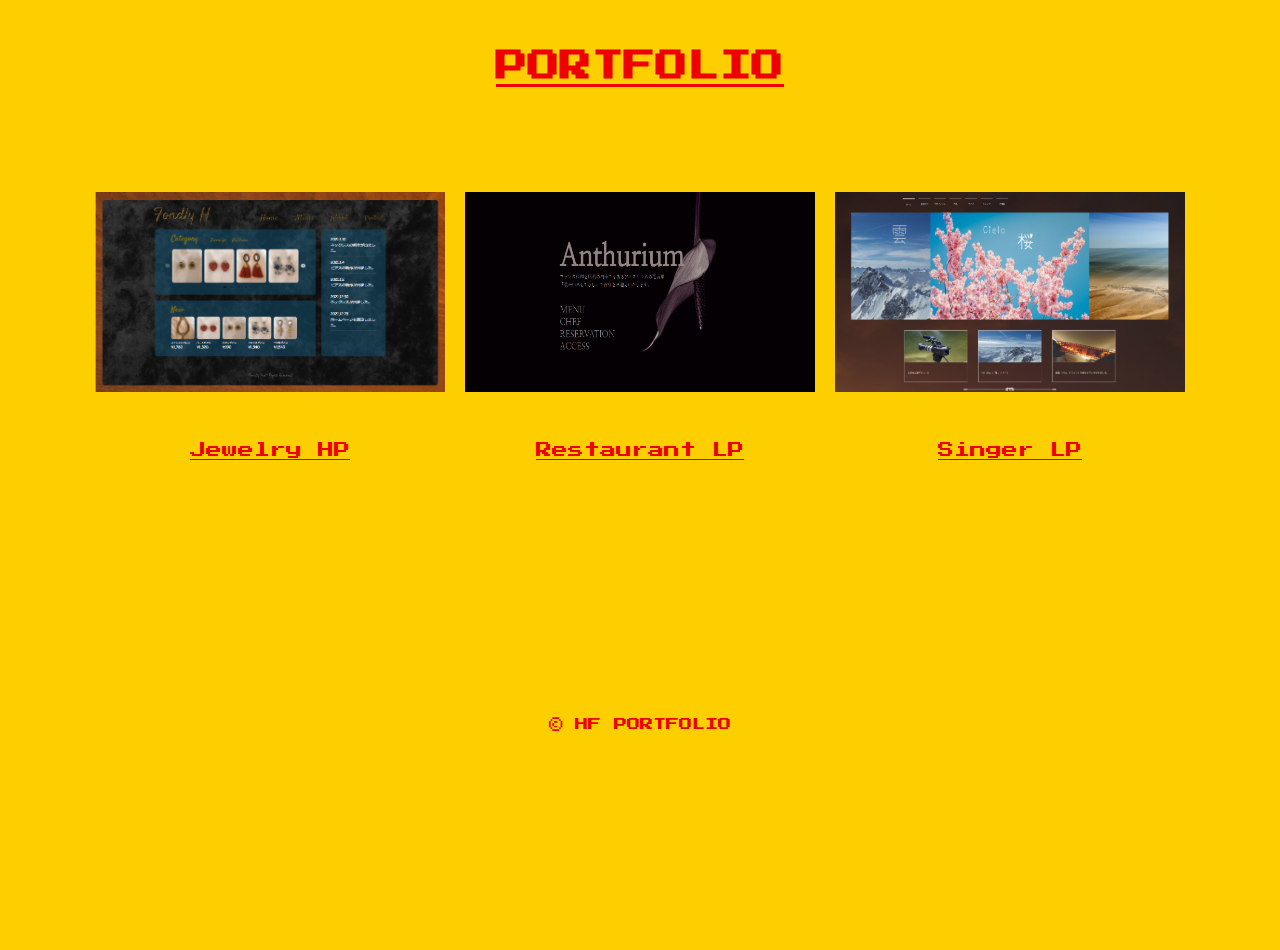
<file: index.html>
<!DOCTYPE html>
<html lang="ja">
<head>
    <meta charset="UTF-8">
    <meta http-equiv="X-UA-Compatible" content="IE=edge">
    <meta name="viewport" content="width=device-width, initial-scale=1.0">
    <link rel="preconnect" href="https://fonts.googleapis.com">
    <link rel="preconnect" href="https://fonts.gstatic.com" crossorigin>
    <link href="https://fonts.googleapis.com/css2?family=Press+Start+2P&display=swap" rel="stylesheet">
    <link rel="stylesheet" href="style.css">
    <title>PORTFOLIO</title>
</head>
<header>
    <a href="index.html"><h1>PORTFOLIO</h1></a>
</header>
<body>
    <main>
        <div class="contents">
            <div class="detail">
                <a href="fondlyh/index.html"><img src="images/fondlyhtop.png" alt=""><p>Jewelry HP</p></a>
            </div>  
            <div class="detail">
                <a href="anthurium/index.html"><img src="images/anthuriumtop.png" alt=""><p>Restaurant LP</p></a>
            </div>
            <div class="detail">
                <a href="cielo/index.html"><img src="images/cielotop.png" alt=""><p>Singer LP</p></a>
            </div>
        </div>
    </main>
<footer>
    <small><p>&copy; HF PORTFOLIO</p></small>
</footer>
</body>
</html>
</file>
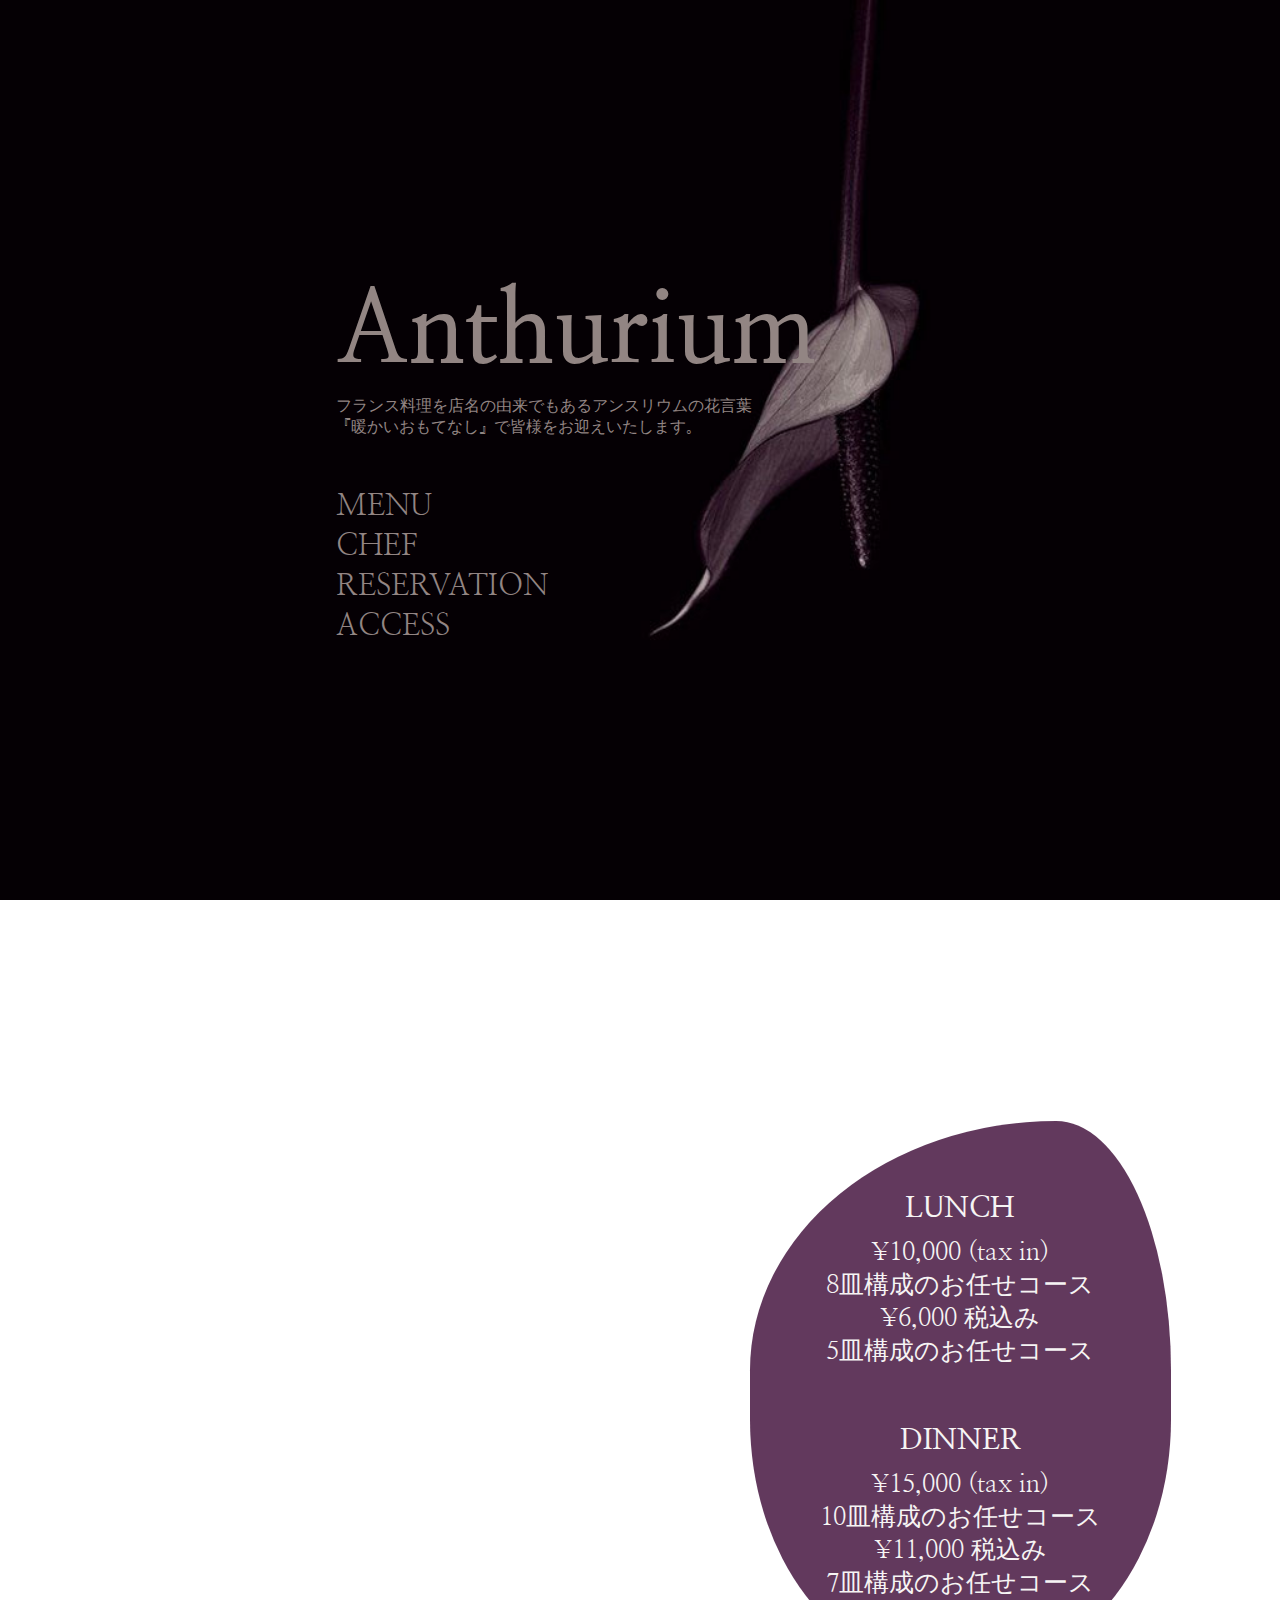
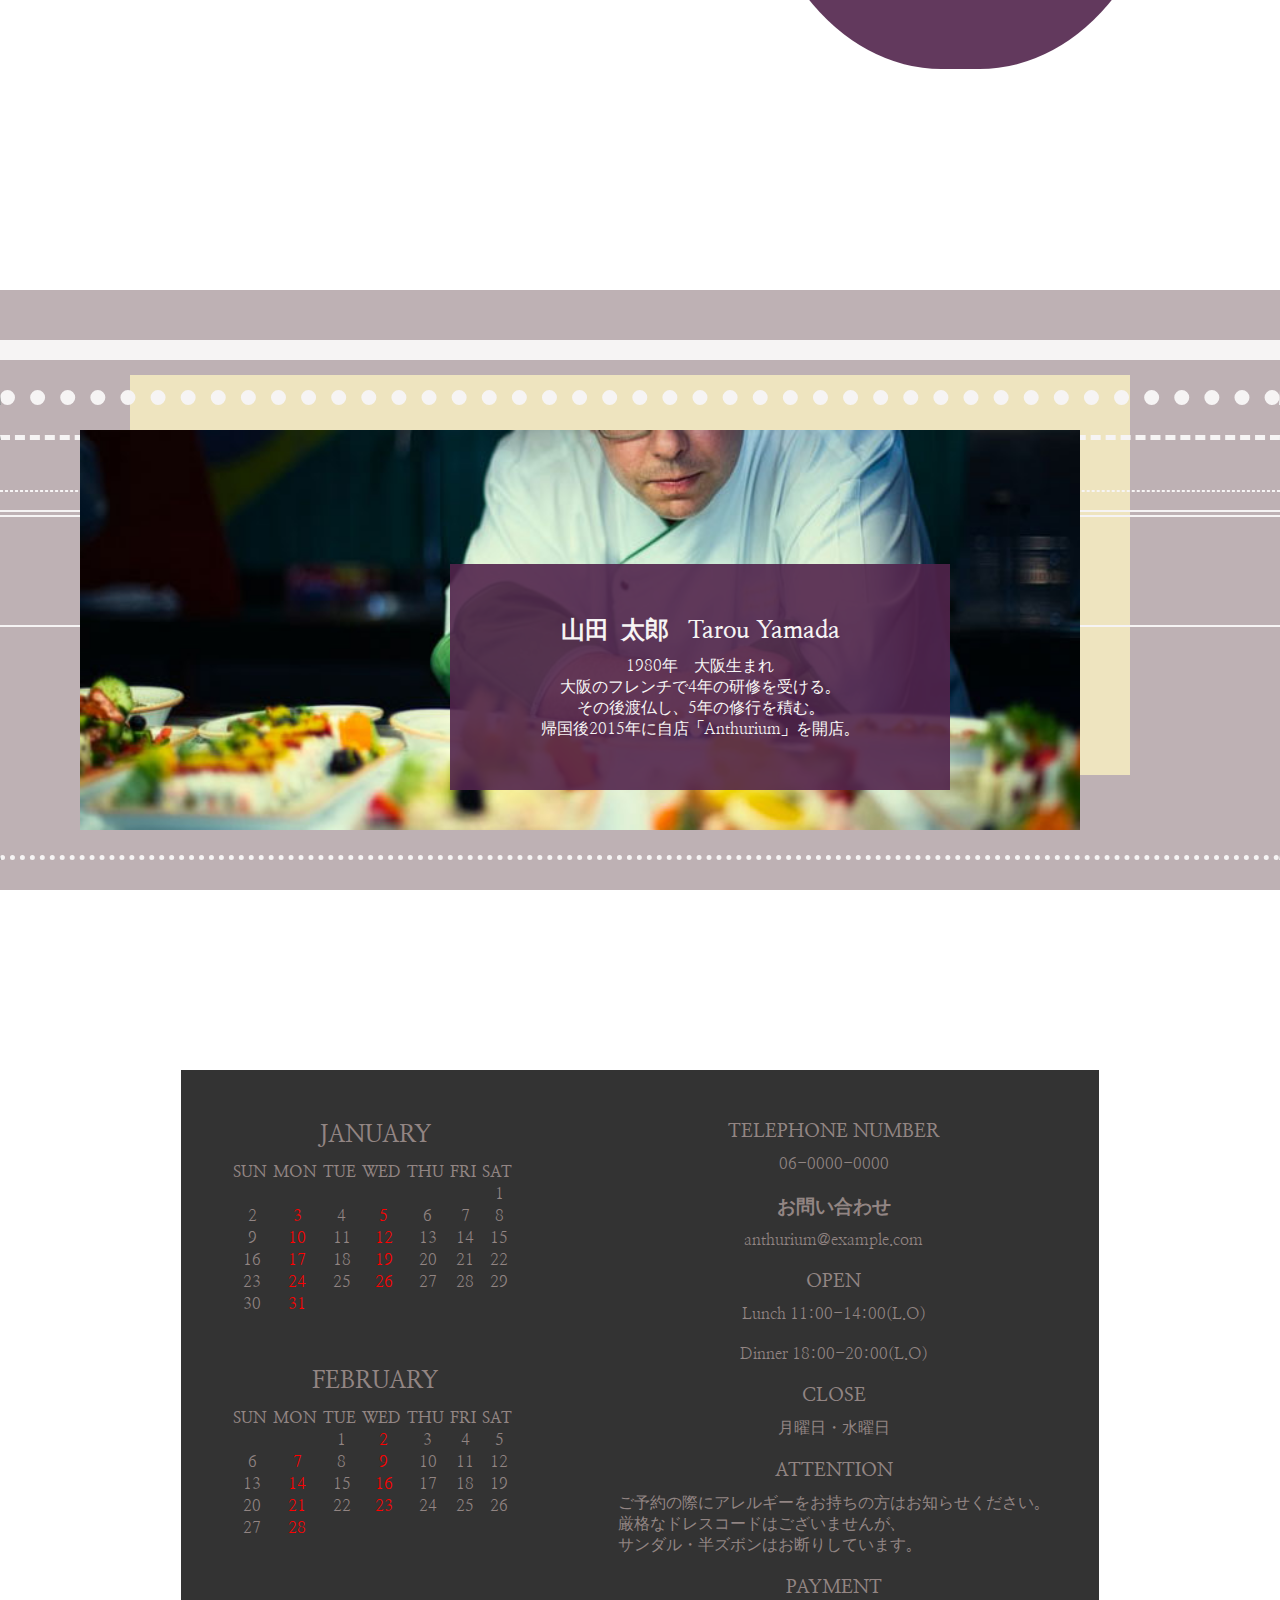
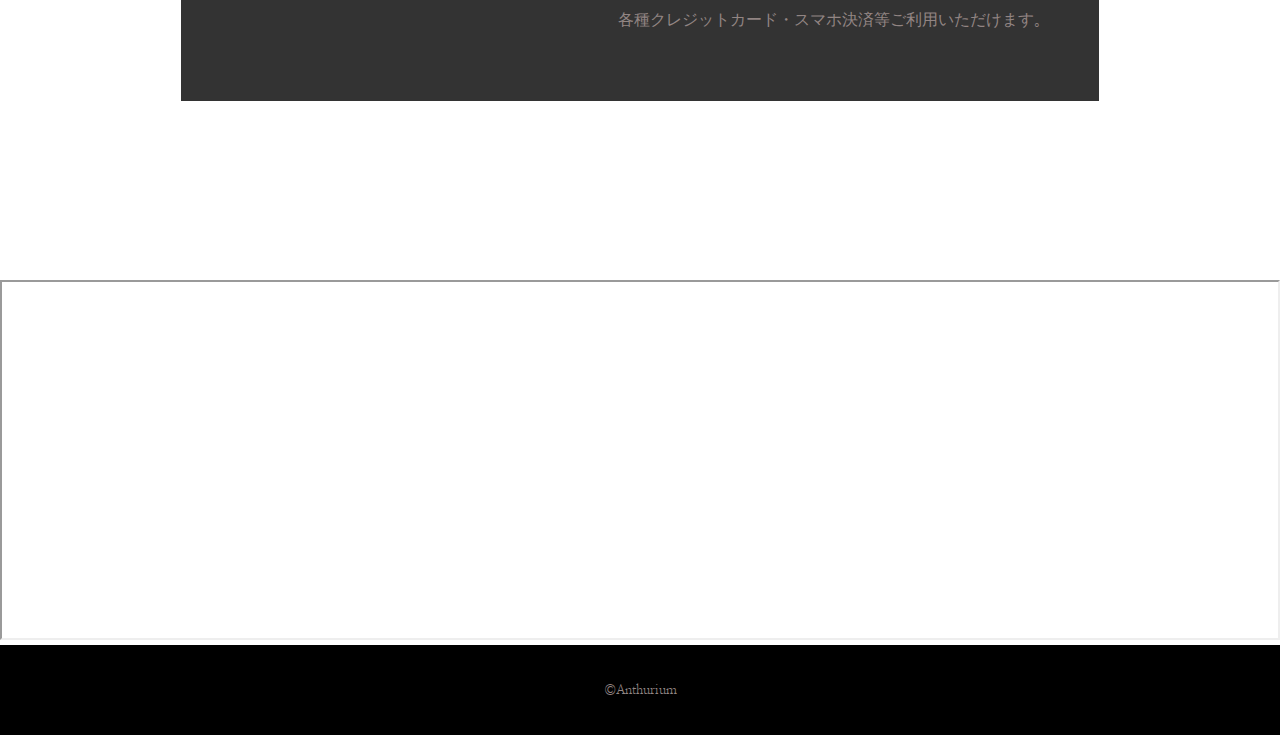
<file: anthurium/index.html>
<!DOCTYPE html>
<html lang="ja">
<head>
    <meta charset="UTF-8">
    <meta http-equiv="X-UA-Compatible" content="IE=edge">
    <meta name="viewport" content="width=device-width, initial-scale=1.0">
	<link rel="preconnect" href="https://fonts.googleapis.com">
	<link rel="preconnect" href="https://fonts.gstatic.com" crossorigin>
	<link href="https://fonts.googleapis.com/css2?family=Nanum+Myeongjo&display=swap" rel="stylesheet">	
	<link rel="stylesheet" href="https://use.fontawesome.com/releases/v5.6.4/css/all.css">
	<script src="jquery-3.6.0.min.js"></script>
    <link rel="stylesheet" href="style.css">
	<link rel="icon" href="favicon.ico">
    <title>フランス料理レストラン|Anthurium</title>
</head>
<body>
    <main>
        <div class="parallax_content home">
			<div class="home_content">
				<h1>Anthurium</h1>
				<p>フランス料理を店名の由来でもあるアンスリウムの花言葉<br>『暖かいおもてなし』で皆様をお迎えいたします。</p>
				<nav>
					<ul>
						<a href="#menu"><li>MENU</li></a>
						<a href="#chef"><li>CHEF</li></a>
						<a href="#reservation"><li>RESERVATION</li></a>
						<a href="#map"><li>ACCESS</li></a>
					</ul>
				</nav>
			</div>
        </div>
		<div class="parallax_content" id="menu">
			<div class="menu_content">
				<div class="lunch">
					<h3>LUNCH</h3>
					<p>&yen;10,000&nbsp;(tax&nbsp;in)<br>8皿構成のお任せコース</p>
					<p>&yen;6,000&nbsp;税込み<br>5皿構成のお任せコース</p>
				</div>
				<div class="dinner">
					<h3>DINNER</h3>
					<p>&yen;15,000&nbsp;(tax&nbsp;in)<br>10皿構成のお任せコース</p>
					<p>&yen;11,000&nbsp;税込み<br>7皿構成のお任せコース</p>
				</div>
			</div>
		</div>
		<div class="parallax_content" id="chef">
			<div class="color"></div>
			<hr class="border1">
			<hr class="border2">
			<hr class="border3">
			<hr class="border4">
			<hr class="border5">
			<hr class="border6">
			<hr class="border7">
			<hr class="border8">
			<div class="chef_pic">
				<img src="images/chef.jpg" alt="">
			</div>
			<div class="chef_about">
				<h2>山田&ensp;太郎 &ensp;Tarou&nbsp;Yamada</h2>
					<p class="chef_text">1980年&ensp;&ensp;大阪生まれ<br>
					大阪のフレンチで4年の研修を受ける。<br>
					その後渡仏し、5年の修行を積む。<br>
					帰国後2015年に自店「Anthurium」を開店。
				</p>
			</div>
		</div>
		<div class="parallax_content" id="reservation">
			<div class="reservation_content">
				<div class="calender">
					<div class="jan">
						<h2>JANUARY</h2>
						<table>
							<tr>
								<th>SUN&nbsp;</th>
								<th>MON&nbsp;</th>
								<th>TUE&nbsp;</th>
								<th>WED&nbsp;</th>
								<th>THU&nbsp;</th>
								<th>FRI&nbsp;</th>
								<th>SAT&nbsp;</th>
							</tr>
							<tr>
								<td></td>
								<td></td>
								<td></td>
								<td></td>
								<td></td>
								<td></td>
								<td>1</td>
							</tr>
							<tr>
								<td>2</td>
								<td><span>3</span></td>
								<td>4</td>
								<td><span>5</span></td>
								<td>6</td>
								<td>7</td>
								<td>8</td>
							</tr>
							<tr>
								<td>9</td>
								<td><span>10</span></td>
								<td>11</td>
								<td><span>12</span></td>
								<td>13</td>
								<td>14</td>
								<td>15</td>
							</tr>
							<tr>
								<td>16</td>
								<td><span>17</span></td>
								<td>18</td>
								<td><span>19</span></td>
								<td>20</td>
								<td>21</td>
								<td>22</td>
							</tr>
							<tr>
								<td>23</td>
								<td><span>24</span></td>
								<td>25</td>
								<td><span>26</span></td>
								<td>27</td>
								<td>28</td>
								<td>29</td>
							</tr>
							<tr>
								<td>30</td>
								<td><span>31</span></td>
								<td></td>
								<td></td>
								<td></td>
								<td></td>
								<td></td>
							</tr>
						</table>
					</div>
					<div class="feb">
						<h2>FEBRUARY</h2>
						<table>
							<tr>
								<th>SUN&nbsp;</th>
								<th>MON&nbsp;</th>
								<th>TUE&nbsp;</th>
								<th>WED&nbsp;</th>
								<th>THU&nbsp;</th>
								<th>FRI&nbsp;</th>
								<th>SAT&nbsp;</th>
							</tr>
							<tr>
								<td></td>
								<td></td>
								<td>1</td>
								<td><span>2</span></td>
								<td>3</td>
								<td>4</td>
								<td>5</td>
							</tr>
							<tr>
								<td>6</td>
								<td><span>7</span></td>
								<td>8</td>
								<td><span>9</span></td>
								<td>10</td>
								<td>11</td>
								<td>12</td>
							</tr>
							<tr>
								<td>13</td>
								<td><span>14</span></td>
								<td>15</td>
								<td><span>16</span></td>
								<td>17</td>
								<td>18</td>
								<td>19</td>
							</tr>
							<tr>
								<td>20</td>
								<td><span>21</span></td>
								<td>22</td>
								<td><span>23</span></td>
								<td>24</td>
								<td>25</td>
								<td>26</td>
							</tr>
							<tr>
								<td>27</td>
								<td><span>28</span></td>
								<td></td>
								<td></td>
								<td></td>
								<td></td>
								<td></td>
							</tr>
						</table>
					</div>		
				</div>
				<div class="contact">
					<h3>TELEPHONE&nbsp;NUMBER</h3>
					<p>06-0000-0000</p>
					<h3>お問い合わせ</h3>
					<p>anthurium@example.com</p>
					<h3>OPEN</h3>
					<p>Lunch&nbsp;11:00-14:00(L.O)</p>
					<p>Dinner&nbsp;18:00-20:00(L.O)</p>
					<h3>CLOSE</h3>
					<p>月曜日・水曜日</p>
					<h3>ATTENTION</h3>
					<p class="contact_pl">ご予約の際にアレルギーをお持ちの方はお知らせください。<br>
						厳格なドレスコードはございませんが、<br>
						サンダル・半ズボンはお断りしています。</p>
						<h3>PAYMENT</h3>
						<p class="contact_pl">各種クレジットカード・スマホ決済等ご利用いただけます。</p>
				</div>
			</div>
		</div>
		<iframe id="map" src="https://www.google.com/maps/embed?pb=!1m18!1m12!1m3!1d26248.345157503107!2d135.49874489433208!3d34.678860548140825!2m3!1f0!2f0!3f0!3m2!1i1024!2i768!4f13.1!3m3!1m2!1s0x6000e73098799cf5%3A0xb07f1c0e2b45d0f5!2z5aSn6Ziq5bqc5aSn6Ziq5biC5Lit5aSu5Yy6!5e0!3m2!1sja!2sjp!4v1643640852946!5m2!1sja!2sjp"></iframe>
    </main>
	<footer>
		<small><p>&copy;Anthurium</p></small>
	</footer>
	<div id="page_top"><a href="#"></a></div>
	<script>
		jQuery(function() {
		var pagetop = $('#page_top');   
		pagetop.hide();
		$(window).scroll(function () {
			if ($(this).scrollTop() > 100) {  
				pagetop.fadeIn();
			} else {
				pagetop.fadeOut();
			}
		});
		$('a[href^="#"]').click(function(){
				var time = 500;
				var href= $(this).attr("href");
				var target = $(href == "#" ? 'html' : href);
				var distance = target.offset().top;
		$("html, body").animate({scrollTop:distance}, time, "swing");
				return false;
			});
		});
	</script>

</body>
</html>
</file>
<file: style.css>
*{
    margin: 0;
    padding: 0;
    box-sizing: border-box;
    font-family: 'Press Start 2P', cursive;
    background-color: #fdce00;
    color: #ef0000;
}

html, body{
    width: 100%;
    height: 100%;
}

header{
    text-align: center;
    margin: 50px auto;
}

main{
    margin: 100px 0;
}

.contents{
    width: 1110px;
    margin: 0 auto;
    display: flex;
    flex-wrap: wrap;
}

.detail{
    display: block;
    margin: 10px;
    text-align: center;
}

.detail img{
    width: 350px;
    height: 200px;
}

@keyframes pulse {
    25% {
      transform: scale(1.1);
    }
  
    75% {
      transform: scale(.9);
    }
  }

.detail p{
    display: block;
    padding: 50px 0;
}

.detail:hover{
    animation-name: pulse;
    animation-duration: 1s;
    animation-timing-function: linear;
    animation-iteration-count: infinite;
  }

footer{
    padding: 100px 0 30px;
    text-align: center;
}

@media screen and (max-width: 800px){

    html, body{
        height: auto;
    }

    main{
        margin: 0;
    }

    .contents{
        width: 100%;
        margin: 0 auto;
        display: block;
    }
    
}
</file>
<file: anthurium/style.css>
*{
    margin: 0;
    padding: 0;
    box-sizing: border-box;
	font-family: 'Nanum Myeongjo', serif;
	color: #928583;
}

a{
    text-decoration: none;
}

h2, h3{
	margin-bottom: 10px;
}

.parallax_content{
	display: flex;
	width: 100%;
  	justify-content: center;
  	align-items: center;
	background-attachment: fixed;
	background-position: center;
	background-size: cover;
	background-repeat: no-repeat;
}

.home{
	background-image: url(images/main.jpg);
    width: 100%;
    height: 100vh;
    background-repeat: no-repeat;
	background-attachment: fixed;
    background-position: center;
    background-size: cover;
}

.home_content{
    padding: 5% 0 0;
	margin-right: 10%;
}

.home_content ul{
    list-style: none;
	margin: 10% 0;
}

.home_content h1{
    font-size: 100px;
}

.home_content a{
	display: block;
	font-size: 30px;
	line-height: 40px;
}

.home_content a:hover{
	opacity: 0.8;
}

#menu{
	background-image: url("images/menu.jpg");
	height: 110vh;

}

.menu_content{
	margin-left: 50%;
	padding: 70px;
	background-color: rgba(81,36,75,0.9);
	border-radius: 80% 30% 50% 50%/50%;
	text-align: center;
	font-size: 25px;
}

.menu_content p, .menu_content h3, .chef_about h2, .chef_about p{
	color: #f6f4f4;
}

.dinner{
	margin-top: 20%;
}

#chef{
	background-color: #beb1b4;
	height: 600px;
	position: relative;
}

.border1{
	width: 100%;
	border: 10px solid #f6f4f4;
	position: absolute;
	top: 50px;
}

.border2{
	width: 100%;
	border-top: 15px dotted #f6f4f4;
	border-bottom: transparent;
	position: absolute;
	top: 100px;
}

.border3{
	width: 100%;
	border: 1px dashed #f6f4f4;
	position: absolute;
	top: 200px;
}

.border4{
	width: 100%;
	border: 1px solid #f6f4f4;
	position: absolute;
	top: 220px;
}

.border5{
	width: 100%;
	border: 1px solid #f6f4f4;
	position: absolute;
	top: 225px;
}

.border6{
	width: 100%;
	border: 1px solid #f6f4f4;
	position: absolute;
	top: 335px;
}

.border7{
	width: 100%;
	border-top: 5px dashed #f6f4f4;
	border-bottom: transparent;
	position: absolute;
	bottom: 450px;
}

.border8{
	width: 100%;
	border-top: 5px dotted #f6f4f4;
	border-bottom: transparent;
	position: absolute;
	bottom: 30px;
}

.chef_pic img{
	position: absolute;
	width: 1000px;
	height: 400px;
	top: 140px;
	right: 200px;
}

.color{
	width: 1000px;
	height: 400px;
	top: 85px;
	right: 150px;
	position: absolute;
	background-color: rgba(243,234,192,0.9);
}

.chef_about{
	text-align: center;
	width: 500px;
	padding: 50px;
	background-color: rgba(81,36,75,0.9);
	position: absolute;
	left: 450px;
	bottom: 100px;
}

#reservation{
	background-image: url("images/reservation.jpg");
	height: 110vh;
}

.reservation_content{
	background-color: rgba(0,0,0,0.8);
	display: flex;
	justify-content: space-between;
	margin: 10%;
}

.calender, .contact{
	padding: 50px;
	text-align: center;
}

.calender span{
	color: #f00;
}

.jan{
	margin-bottom: 50px;
}

.contact_pl{
	text-align: left!important;
}

.contact p{
	margin-bottom: 20px;
}

iframe{
	width: 100%;
	height: 40vh;
}

footer{
	width: 100%;
	height: 10vh;
	text-align: center;
	line-height: 10vh;
	background-color: #000;
}

#page_top{
	width: 90px;
	height: 90px;
	position: fixed;
	right: 0;
	bottom: 0;
	opacity: 0.6;
}

#page_top a{
	position: relative;
	display: block;
	width: 145px;
	height: 150px;
	text-decoration: none;
}

 #page_top a::before{
	font-family: 'Font Awesome 5 Free';
	font-weight: 900;
	content: '\f102';
	font-size: 25px;
	position: absolute;
	width: 25px;
	height: 25px;
	top: -40px;
	bottom: 0;
	right: 0;
	left: 0;
	margin: auto;
	text-align: center;
}

@media screen and (max-width: 480px){	
	.home{
		background-image: url(images/main3.jpg);
		background-position: 50%;
		position: relative;
	}
	
	.home_content{
		padding: 10%;
		margin-top: 70%;
		margin-right: 0;
	}
	
	
	.home_content h1{
		font-size: 45px;
		margin-top: 20%;
	}

	.home_content br{
		display: none;
	}
	
	.home_content a{
		font-size: 20px;
		line-height: 40px;
	}
		
	#menu{
		background-position: 20%;
	}
	
	.menu_content{
		margin-left: 0;
		margin-top: 20%;
		background-color: rgba(133,59,58,0.9);
		font-size: 15px;
	}
	
	.menu_content h3, .menu_content p{
		color: #fff;
	}
		
	#chef{
		height: 80vh;
		display: block;
	}

	.border1, .border2, .border3, .border4, .border5, .border6, .border7, .border8{
		top: 0;
		bottom: 0;
	}

	.chef_pic img{
		width: 100%;
		object-fit: cover;
		height: 75%;
		margin: 0;
		top: 0;
		right: 0;
	}
	
	.color{
		display: none;
	}
	
	.chef_about{
		width: 100%;
		padding: 5%;
		bottom: 0;
		left: 0;
		background-color: #51244b;
	}

	.chef_text{
		margin-top: 3%;
	}

	#reservation{
		height: 100%;
	}
	
	.reservation_content{
		display: block;
	}
	
	.calender, .contact{
		padding: 10%;
	}

	.jan{
		margin-bottom: 25px;
	}

	table{
		width: 100%;
		margin: 0 auto;
	}

	th, td{
		padding-bottom: 10px;
		font-size: 10px;
	}
			
	.contact br{
		display: none;
	}
		
	footer{
		height: 10vh;
	}	
}
</file>
